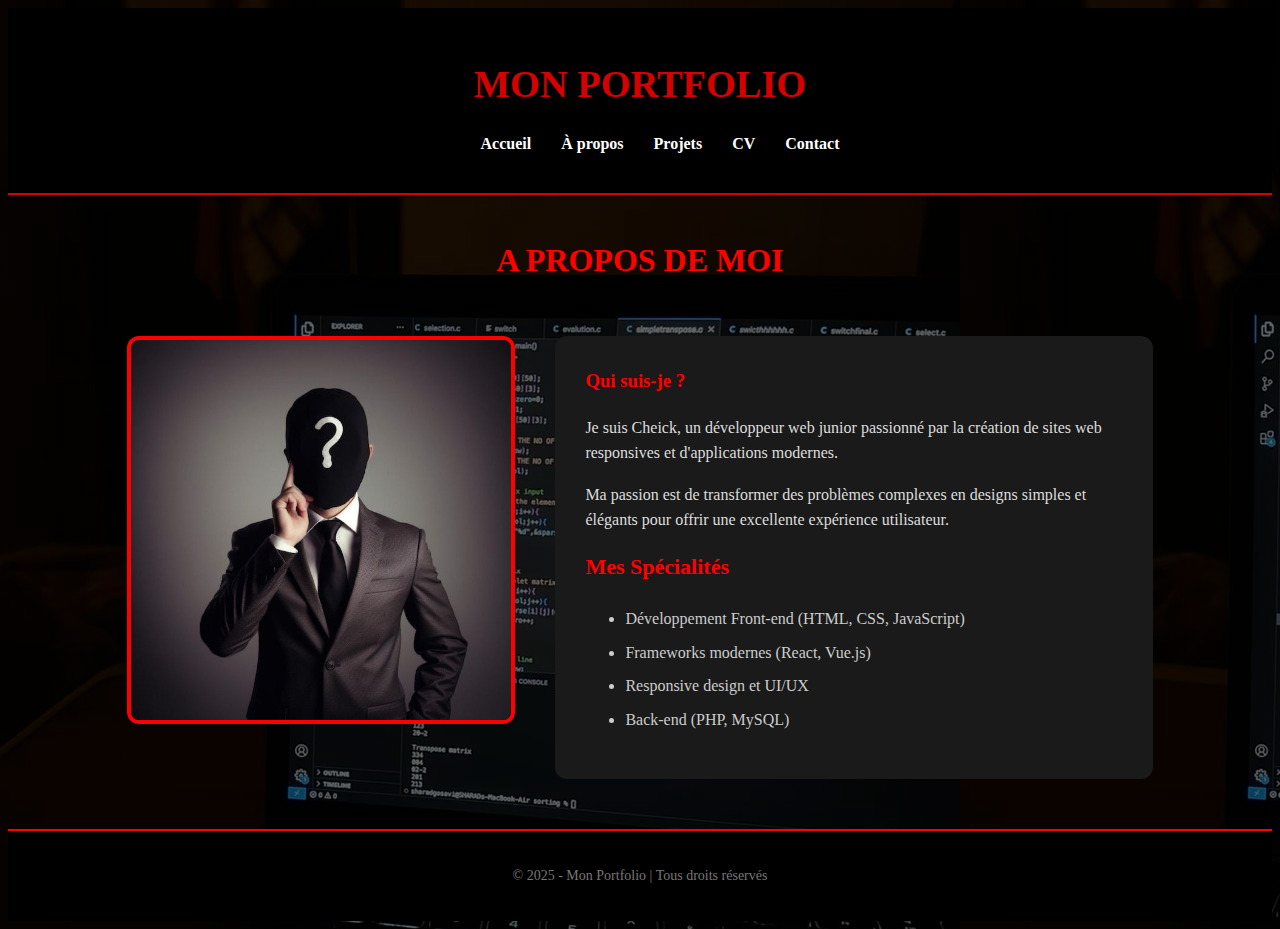
<file: apropos.html>
<!DOCTYPE html>
<html lang="en">
<head>
    <meta charset="UTF-8">
    <meta name="viewport" content="width=device-width, initial-scale=1.0">
    <title>A propos</title>
    <link rel="stylesheet" href="styles.css">
</head>
<body>
    <header>
        <h1 class="main-title">MON PORTFOLIO</h1>
        <nav>
            <ul>
                <li><a href="index.html">Accueil</a></li>
                <li><a href="apropos.html">À propos</a></li>
                <li><a href="projets.html">Projets</a></li>
                <li><a href="cv.html">CV</a></li>
                <li><a href="contact.html">Contact</a></li>
            </ul>
        </nav>
    </header>
    <h2 class="titre-apropos">A PROPOS DE MOI</h2>

        <div class="apropos-container">

            <!-- PHOTO -->
            <div class="apropos-photo">
                <img src="images/moi3.jpeg" alt="Ma photo">
            </div>

            <!-- TEXTE -->
            <div class="apropos-texte">
                <h3>Qui suis-je ?</h3>

                <p>
                    Je suis Cheick, un développeur web junior passionné par la création de sites web responsives et d'applications modernes.    
                </p>

                <p>
                    Ma passion est de transformer des problèmes complexes en designs simples et élégants
                    pour offrir une excellente expérience utilisateur.
                </p>

                <h3 class="specialites">Mes Spécialités</h3>

                <ul>
                    <li>Développement Front-end (HTML, CSS, JavaScript)</li>
                    <li>Frameworks modernes (React, Vue.js)</li>
                    <li>Responsive design et UI/UX</li>
                    <li>Back-end (PHP, MySQL)</li>
                </ul>
            </div>

        </div>

        
    </section>

    <footer>
        <p>&copy; 2025 - Mon Portfolio | Tous droits réservés</p>
    </footer>

</body>
    
</html>
</file>
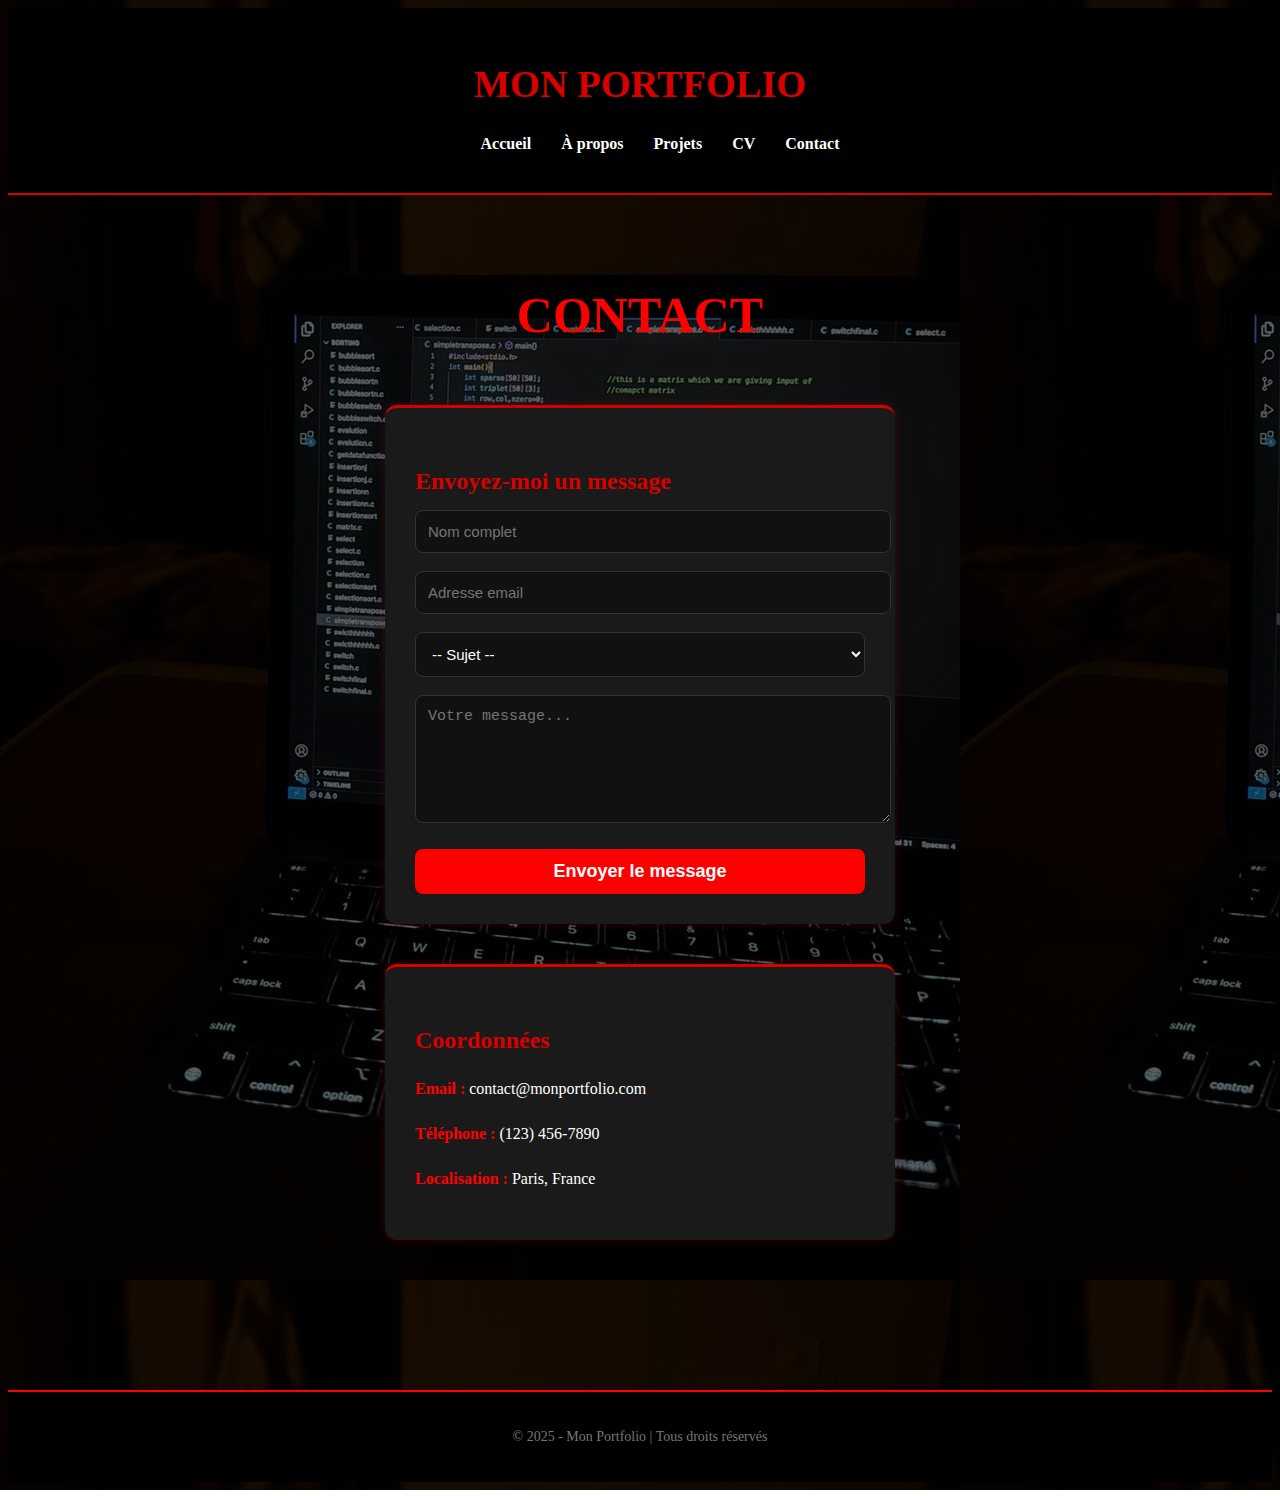
<file: contact.html>
<!DOCTYPE html>
<html lang="en">
<head>
    <meta charset="UTF-8">
    <meta name="viewport" content="width=device-width, initial-scale=1.0">
    <title>Contact</title>
    <link rel="stylesheet" href="styles.css">
</head>
<body>
    <header>
        <h1 class="main-title">MON PORTFOLIO</h1>
        <nav>
            <ul>
                <li><a href="index.html">Accueil</a></li>
                <li><a href="apropos.html">À propos</a></li>
                <li><a href="projets.html">Projets</a></li>
                <li><a href="cv.html">CV</a></li>
                <li><a href="contact.html">Contact</a></li>
            </ul>
        </nav>
    </header>
    <section id="contact" class="contact-section">

        <h2 class="contact-title">CONTACT</h2>

        <div class="contact-container">

            <!-- Flybox 1 : Formulaire -->
            <div class="flybox">
                <h3 class="flybox-title">Envoyez-moi un message</h3>

                <form class="contact-form">
                    <input type="text" placeholder="Nom complet" required>
                    <input type="email" placeholder="Adresse email" required>

                    <select required>
                        <option value="">-- Sujet --</option>
                        <option>Demande d'informations</option>
                        <option>Collaboration</option>
                        <option>Proposition de travail</option>
                        <option>Autre</option>
                    </select>

                    <textarea placeholder="Votre message..." rows="6" required></textarea>

                    <button type="submit" class="btn-send">Envoyer le message</button>
                </form>
            </div>

            <!-- Flybox 2 : Coordonnées -->
            <div class="flybox">
                <h3 class="flybox-title">Coordonnées</h3>

                <p><strong>Email :</strong> contact@monportfolio.com</p>
                <p><strong>Téléphone :</strong> (123) 456-7890</p>
                <p><strong>Localisation :</strong> Paris, France</p>
            </div>

        </div>

    </section>

    <footer>
        <p>&copy; 2025 - Mon Portfolio | Tous droits réservés</p>
    </footer>
</body>
</html>
</file>
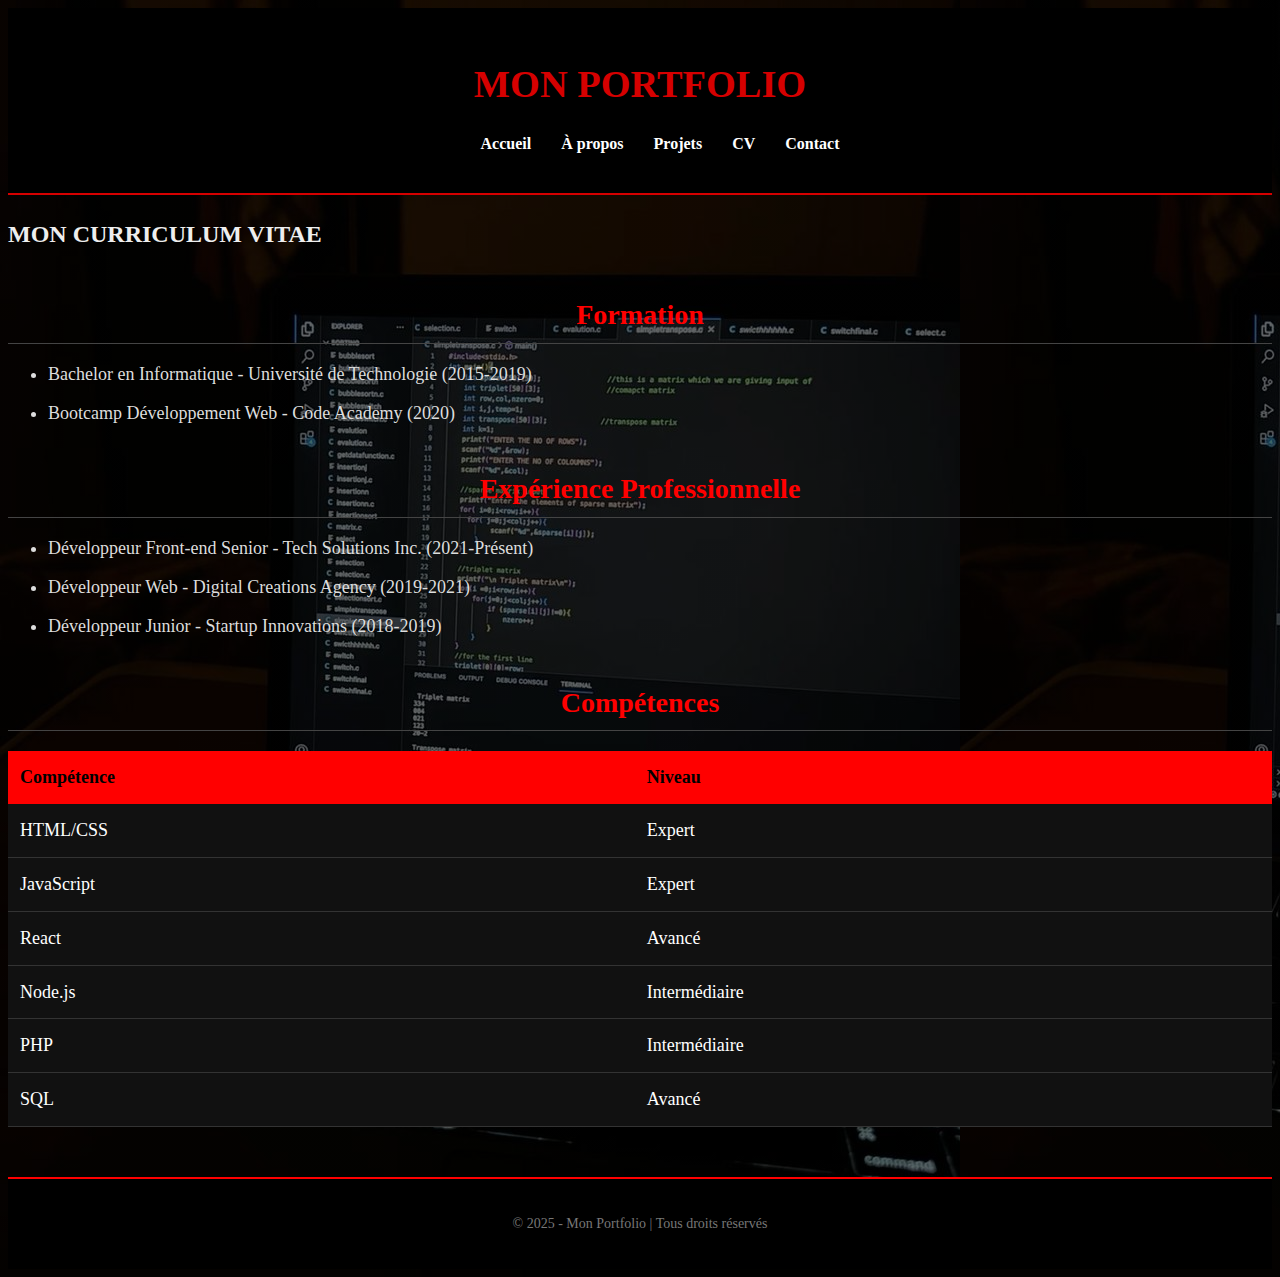
<file: cv.html>
<!DOCTYPE html>
<html lang="en">
<head>
    <meta charset="UTF-8">
    <meta name="viewport" content="width=device-width, initial-scale=1.0">
    <title>Mon Curriculum Vitae</title>
    <link rel="stylesheet" href="styles.css">
</head>
<body>
    <header>
        <h1 class="main-title">MON PORTFOLIO</h1>
        <nav>
            <ul>
                <li><a href="index.html">Accueil</a></li>
                <li><a href="apropos.html">À propos</a></li>
                <li><a href="projets.html">Projets</a></li>
                <li><a href="cv.html">CV</a></li>
                <li><a href="contact.html">Contact</a></li>
            </ul>
        </nav>
    </header>
    <h2 class="titre-cv">MON CURRICULUM VITAE</h2>

        <div class="cv-container">

            <!-- Formation -->
            <h3 class="cv-titre-section">Formation</h3>
            <ul class="cv-liste">
                <li>Bachelor en Informatique - Université de Technologie (2015-2019)</li>
                <li>Bootcamp Développement Web - Code Academy (2020)</li>
            </ul>

            <!-- Expérience -->
            <h3 class="cv-titre-section">Expérience Professionnelle</h3>
            <ul class="cv-liste">
                <li>Développeur Front-end Senior - Tech Solutions Inc. (2021-Présent)</li>
                <li>Développeur Web - Digital Creations Agency (2019-2021)</li>
                <li>Développeur Junior - Startup Innovations (2018-2019)</li>
            </ul>

            <!-- Compétences -->
            <h3 class="cv-titre-section">Compétences</h3>

            <table class="cv-table">
                <thead>
                    <tr>
                        <th>Compétence</th>
                        <th>Niveau</th>
                    </tr>
                </thead>

                <tbody>
                    <tr>
                        <td>HTML/CSS</td>
                        <td>Expert</td>
                    </tr>

                    <tr>
                        <td>JavaScript</td>
                        <td>Expert</td>
                    </tr>

                    <tr>
                        <td>React</td>
                        <td>Avancé</td>
                    </tr>

                    <tr>
                        <td>Node.js</td>
                        <td>Intermédiaire</td>
                    </tr>

                    <tr>
                        <td>PHP</td>
                        <td>Intermédiaire</td>
                    </tr>

                    <tr>
                        <td>SQL</td>
                        <td>Avancé</td>
                    </tr>
                </tbody>
            </table>

        </div>  
    </section>
    
    <footer>
        <p>&copy; 2025 - Mon Portfolio | Tous droits réservés</p>
    </footer>
</body>
</html>
</file>
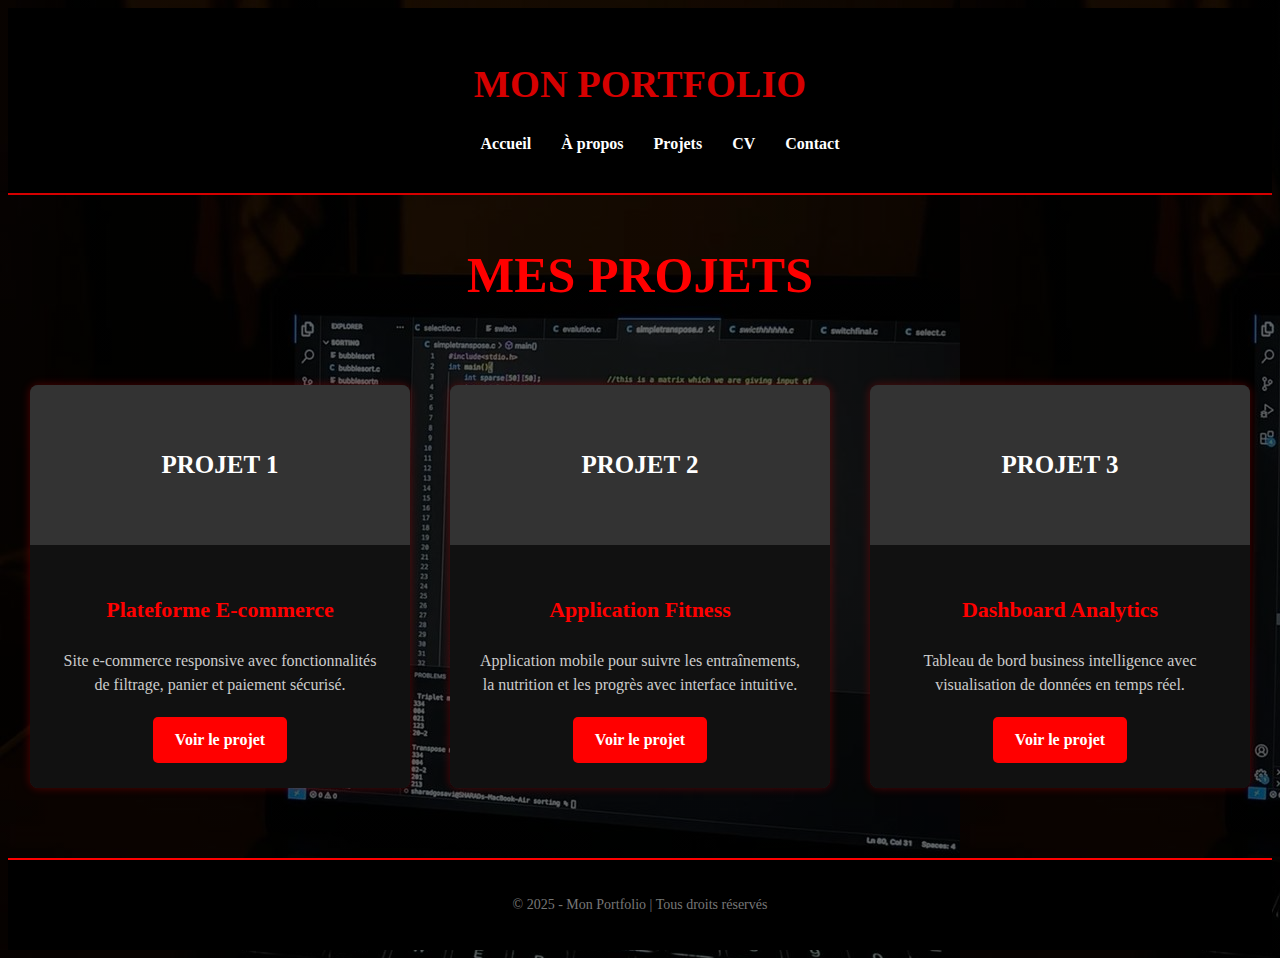
<file: projets.html>
<!DOCTYPE html>
<html lang="en">
<head>
    <meta charset="UTF-8">
    <meta name="viewport" content="width=device-width, initial-scale=1.0">
    <title>Projets</title>
    <link rel="stylesheet" href="styles.css">
</head>
<body>
    <header>
        <h1 class="main-title">MON PORTFOLIO</h1>
        <nav>
            <ul>
                <li><a href="index.html">Accueil</a></li>
                <li><a href="apropos.html">À propos</a></li>
                <li><a href="projets.html">Projets</a></li>
                <li><a href="cv.html">CV</a></li>
                <li><a href="contact.html">Contact</a></li>
            </ul>
        </nav>
    </header>
    <section id="projets" class="projets-section">
        <h2 class="titre-projets">MES PROJETS</h2>

        <div class="projets-container">

            <!-- PROJET 1 -->
            <div class="carte-projet">
                <div class="projet-image">PROJET 1</div>

                <div class="projet-details">
                    <h3>Plateforme E-commerce</h3>
                    <p>Site e-commerce responsive avec fonctionnalités de filtrage, panier et paiement sécurisé.</p>
                    <a href="#" class="btn-projet">Voir le projet</a>
                </div>
            </div>

            <!-- PROJET 2 -->
            <div class="carte-projet">
                <div class="projet-image">PROJET 2</div>

                <div class="projet-details">
                    <h3>Application Fitness</h3>
                    <p>Application mobile pour suivre les entraînements, la nutrition et les progrès avec interface intuitive.</p>
                    <a href="#" class="btn-projet">Voir le projet</a>
                </div>
            </div>

            <!-- PROJET 3 -->
            <div class="carte-projet">
                <div class="projet-image">PROJET 3</div>

                <div class="projet-details">
                    <h3>Dashboard Analytics</h3>
                    <p>Tableau de bord business intelligence avec visualisation de données en temps réel.</p>
                    <a href="#" class="btn-projet">Voir le projet</a>
                </div>
            </div>

        </div>
    </section>

    <footer>
        <p>&copy; 2025 - Mon Portfolio | Tous droits réservés</p>
    </footer>
</body>
</html>
</file>
<file: styles.css>
/* --------- GLOBAL --------- */
body {
     background: linear-gradient(rgba(0, 0, 0, 0.6), rgba(0, 0, 0, 0.6)),
                url("images/ordi2.jpeg");
    color: #eee;
    line-height: 1.6;
}

a {
    text-decoration: none;
    color: inherit;
}

/* --------- HEADER --------- */
header {
    background: #000; /* noir total */
    color: #fff;
    padding: 20px 0;
    text-align: center;
    position: sticky;
    top: 0;
    z-index: 100;
    border-bottom: 2px solid #d60000; /* rouge vif */
}

header .main-title {
    font-size: 2.4rem;
    margin-bottom: 10px;
    color: #d60000; /* rouge */
}

nav ul {
    list-style: none;
    display: flex;
    justify-content: center;
    gap: 30px;
}

nav ul li a {
    color: #fff;
    font-weight: bold;
    transition: 0.3s;
}

nav ul li a:hover {
    color: #d60000;
}

/* --------- SECTION ACCUEIL --------- */
.section-home {
    padding: 80px 20px;
    text-align: center;
    background: url("image-fond.jpg") center/cover no-repeat;
    color: #fff;
    position: relative;
}

.section-home::before {
    content: "";
    position: absolute;
    top: 0;
    left: 0;
    width: 100%;
    height: 100%;
    background: rgba(0,0,0,0.7); /* voile sombre */
    z-index: 0;
}

.section-home h2,
.section-home p,
.section-home .btn,
.section-home .flybox-container {
    position: relative;
    z-index: 1;
}

.section-home h2 {
    font-size: 2.8rem;
    color: #d60000;
    margin-bottom: 20px;
}

.section-home .description {
    font-size: 1.2rem;
    width: 80%;
    margin: 0 auto 30px;
    color: #fff;
}

/* --------- BOUTON --------- */
.btn {
    display: inline-block;
    background: #d60000;
    color: #fff;
    padding: 12px 25px;
    border-radius: 5px;
    font-weight: bold;
    transition: 0.3s ease;
    border: 2px solid #d60000;
}

.btn:hover {
    background: transparent;
    border-color: #d60000;
    color: #d60000;
    transform: scale(1.05);
}

/* --------- FLYBOX --------- */
.flybox-container {
    margin-top: 50px;
    display: flex;
    justify-content: center;
    gap: 20px;
    flex-wrap: wrap;
}

.flybox {
    background: #222; /* gris/noir */
    color: #fff;
    padding: 25px;
    width: 280px;
    border-radius: 8px;
    border-top: 3px solid #d60000;
    transition: 0.3s;
    box-shadow: 0 2px 10px rgba(255,0,0,0.15);
}

.flybox:hover {
    transform: translateY(-8px);
    box-shadow: 0 4px 18px rgba(214,0,0,0.4);
}

.flybox h3 {
    margin-bottom: 10px;
    color: #d60000;
}

/* --------- SECTIONS (COMPÉTENCES + PROJETS) --------- */

.section-box {
    background: #1a1a1a; /* noir/gris foncé */
    color: #eee;
    padding: 40px 30px;
    border-radius: 10px;
    margin: 40px 20px;
    border-top: 3px solid #d60000; /* ligne rouge */
    box-shadow: 0 2px 10px rgba(214,0,0,0.15);
}

.section-box h2 {
    font-size: 2rem;
    margin-bottom: 15px;
    color: #d60000; /* rouge vif */
    font-weight: bold;
}

.section-box hr {
    border: none;
    height: 1px;
    background: #444;
    margin-bottom: 20px;
}

.section-box p {
    font-size: 1.1rem;
    line-height: 1.6;
    color: #ddd;
    margin-bottom: 25px;
}

.section-box .btn {
    background: #d60000;
    border: 2px solid #d60000;
    padding: 12px 25px;
    border-radius: 5px;
    color: white;
    display: inline-block;
    transition: 0.3s;
    font-weight: bold;
}

.section-box .btn:hover {
    background: transparent;
    color: #d60000;
    transform: scale(1.05);
}

/* --------- FOOTER --------- */
footer {
    background: #000;
    color: #fff;
    text-align: center;
    padding: 60px 20px;
    margin-top: 40px;
    border-top: 2px solid #d60000;
}

* --------- PAGE À PROPOS --------- */

.about-section {
    display: flex;
    align-items: center;
    justify-content: center;
    padding: 60px 20px;
    gap: 40px;
}

/* Image à gauche */
.about-image img {
    width: 450px;
    height: auto;
    object-fit: cover;
    border-radius: 0;
    border-left: 3px solid #d60000;
    border-right: 3px solid #d60000;
}

/* Bloc texte à droite */
.about-content {
    background: #1a1a1a;
    padding: 35px 35px;
    border-radius: 12px;
    width: 50%;
    border-top: 3px solid #d60000;
    border-bottom: 3px solid #d60000;
    box-shadow: 0 2px 10px rgba(214,0,0,0.15);
}

/* Titre */
.about-content h2 {
    color: #d60000;
    font-size: 2rem;
    margin-bottom: 10px;
    font-weight: bold;
}

.about-content h3 {
    margin-top: 25px;
    color: #d60000;
    font-size: 1.6rem;
    font-weight: bold;
}

/* Lignes */
.about-content hr {
    border: none;
    height: 1px;
    background: #444;
    margin: 10px 0 20px;
}

/* Texte */
.about-content p {
    color: #ccc;
    font-size: 1.1rem;
    margin-bottom: 15px;
}

/* Liste */
.about-content ul {
    padding-left: 20px;
    color: #eee;
}

.about-content ul li {
    margin-bottom: 10px;
    font-size: 1.1rem;
}

/* --------- RESPONSIVE --------- */

@media (max-width: 900px) {
    .about-section {
        flex-direction: column;
        text-align: center;
    }

    .about-image img {
        width: 90%;
    }

    .about-content {
        width: 90%;
    }
}

/* ----- TITRE SECTION ----- */
.titre-apropos {
    text-align: center;
    font-size: 32px;
    color: red;
    margin-top: 40px;
}

/* ----- CONTAINER ----- */
.apropos-container {
    display: flex;
    justify-content: center;
    align-items: flex-start;
    gap: 40px;
    margin: 50px auto;
    width: 85%;
}

/* ----- PHOTO ----- */
.apropos-photo img {
    width: 380px;
    height: auto;
    border-radius: 12px;
    border: 4px solid red;
}

/* ----- BLOC TEXTE ----- */
.apropos-texte {
    background: #1a1a1a;
    padding: 30px;
    border-radius: 12px;
    width: 50%;
}

.apropos-texte h3 {
    color: red;
    margin-top: 0;
}

.apropos-texte p {
    color: #ddd;
    line-height: 1.6;
}

.specialites {
    color: red;
    font-size: 22px;
    margin-top: 25px;
}

.apropos-texte ul li {
    color: #ccc;
    margin-bottom: 8px;
}

/* ----- FOOTER ----- */
footer {
    text-align: center;
    padding: 20px;
    background: #111;
    margin-top: 40px;
    border-top: 2px solid red;
}

/* ====== TITRE DES PROJETS ====== */
.titre-projets {
    text-align: center;
    font-size: 50px;
    color: red;
    margin-top: 40px;
    margin-bottom: 50px;
}

/* ====== CONTAINER DES CARTES ====== */
.projets-container {
    display: flex;
    justify-content: center;
    gap: 40px;
    flex-wrap: wrap;
    padding: 20px;
}

/* ====== CARTE DE PROJET ====== */
.carte-projet {
    width: 380px;
    background: #222;
    border-radius: 8px;
    overflow: hidden;
    box-shadow: 0 0 10px rgba(255, 0, 0, 0.3);
    transition: transform 0.3s;
}

.carte-projet:hover {
    transform: translateY(-10px);
}

/* Image / titre du projet */
.projet-image {
    background: #333;
    color: white;
    padding: 60px 0;
    text-align: center;
    font-size: 25px;
    font-weight: bold;
}

/* ====== DETAILS ====== */
.projet-details {
    background: #111;
    padding: 25px;
    text-align: center;
}

.projet-details h3 {
    color: red;
    font-size: 22px;
}

.projet-details p {
    color: #ccc;
    margin: 15px 0 20px;
    line-height: 1.5;
}

/* ====== BOUTON ====== */
.btn-projet {
    display: inline-block;
    background: red;
    padding: 10px 22px;
    color: white;
    text-decoration: none;
    font-weight: bold;
    border-radius: 5px;
    transition: 0.3s;
}

.btn-projet:hover {
    background: #b30000;
}

/* ====== FOOTER ====== */
footer {
    text-align: center;
    padding: 20px 0;
    margin-top: 40px;
    color: #777;
    background: #000;
}

/* ====== TITRES SECTIONS (Formation, Expérience, etc.) ====== */
.cv-titre-section {
    text-align: center;
    font-size: 28px;
    color: red;
    margin-top: 40px;
    margin-bottom: 10px;
    border-bottom: 1px solid #444;
    padding-bottom: 5px;
}

/* ====== LISTES (puces) ====== */
.cv-liste li {
    margin: 10px 0;
    color: #ddd;
    font-size: 18px;
}

/* ====== TABLEAU COMPÉTENCES ====== */
.cv-table {
    width: 100%;
    border-collapse: collapse;
    margin-top: 20px;
}

/* En-tête rouge */
.cv-table thead th {
    background: red;
    color: black;
    padding: 12px;
    font-size: 18px;
    text-align: left;
}

/* Corps du tableau */
.cv-table tbody td {
    background: #111;
    color: white;
    padding: 12px;
    border-bottom: 1px solid #333;
    font-size: 18px;
}

/* Alternance légère (effet pro) */
.cv-table tbody tr:hover {
    background: #222;
    transition: 0.2s;
}

/* ======= SECTION CONTACT ======= */
.contact-section {
    padding: 50px 20px;
}

.contact-title {
    text-align: center;
    color: red;
    font-size: 50px;
    font-weight: bold;
    margin-top: 30px;
}

/* ======= CONTAINER ======= */
.contact-container {
    max-width: 1000px;
    margin: 50px auto;
    display: flex;
    gap: 40px;
    flex-wrap: wrap;
    justify-content: center;
}

/* ======= FLYBOX (BLOCS FORMULAIRE + COORDONNÉES) ======= */
.flybox {
    background-color: #1a1a1a;
    padding: 30px;
    border-radius: 12px;
    width: 100%;
    max-width: 450px;
    box-shadow: 0 0 10px rgba(255, 0, 0, 0.2);
}

.flybox-title {
    color: red;
    font-size: 24px;
    margin-bottom: 20px;
    text-align: left;
}

/* ======= FORMULAIRE ======= */
.contact-form input,
.contact-form select,
.contact-form textarea {
    width: 100%;
    padding: 12px;
    margin-bottom: 18px;
    border: 1px solid #333;
    border-radius: 8px;
    background-color: #111;
    color: white;
    font-size: 15px;
    outline: none;
}

.contact-form input:focus,
.contact-form select:focus,
.contact-form textarea:focus {
    border-color: red;
}

.btn-send {
    width: 100%;
    padding: 12px;
    background-color: red;
    color: white;
    border: none;
    border-radius: 8px;
    cursor: pointer;
    font-size: 18px;
    font-weight: bold;
}

.btn-send:hover {
    background-color: #cc0000;
}

/* ======= COORDONNÉES ======= */
.flybox p {
    font-size: 16px;
    line-height: 1.8;
}

.flybox strong {
    color: red;
}

/* ======= FOOTER ======= */
footer {
    text-align: center;
    padding: 20px;
    margin-top: 50px;
    background-color: #000;
    color: #777;
    font-size: 14px;
}
</file>
